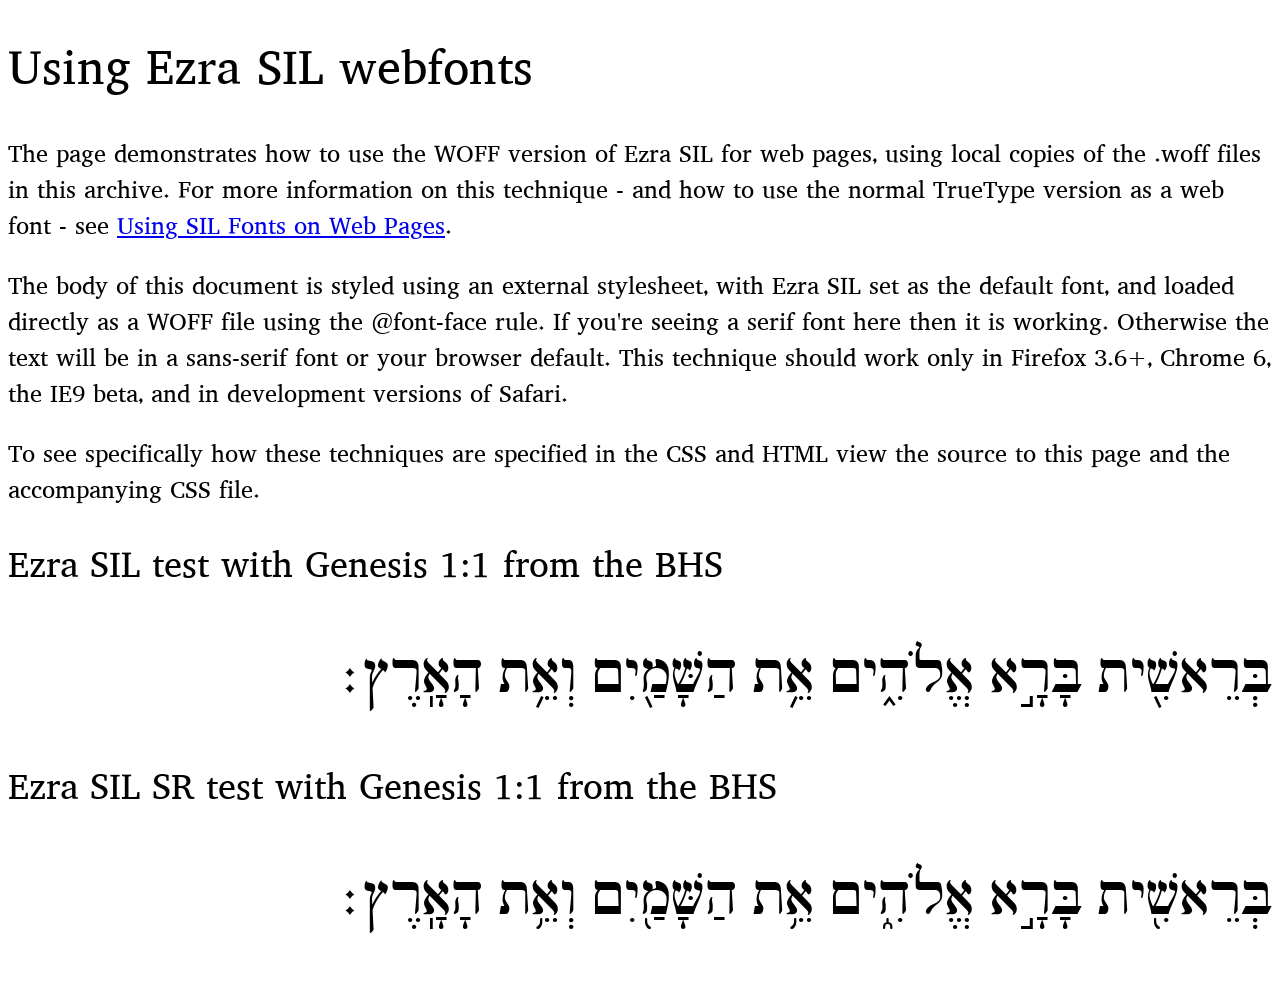
<file: EzraSIL/EzraSIL.html>
<!doctype html>
<!--
EzraSIL-WOFF-metadata.html
Ezra SIL v2.51
This file is part of the Ezra SIL font family 
(http://scripts.sil.org/EzraSIL_home). The Hebrew layout intelligence is 
copyright (c) 2003 & 2007 Ralph Hancock and John Hudson, and licensed 
under the MIT/X11 License (copied below). All other font software is 
copyright (c) 1997-2007, SIL International (http://www.sil.org/), 
with Reserved Font Names "SIL" and "Ezra", and is licensed under the 
SIL Open Font License, Version 1.1. You should have received a copy
of the license along with this Font Software. If not, go to
(http://scripts.sil.org/OFL) for all the details including a FAQ.
-->
<head>
	<link rel="stylesheet" href="EzraSIL.css" type="text/css">
	<meta charset="utf-8">
	<meta name="description" content="An example of using Ezra SIL on your web page via WOFF">
	<meta name="author" content="NRSI, SIL International: scripts.sil.org">

</head>
<body>
<div style="font-size: 150%;">
	
<h1>Using Ezra SIL webfonts</h1>

<p>The page demonstrates how to use the WOFF version of Ezra SIL for web pages, using local copies of the .woff files in this archive. For more information on this technique - and how to use the normal TrueType version as a web font - see <a href="http://scripts.sil.org/using_web_fonts">Using SIL Fonts on Web Pages</a>.</p>

<p>The body of this document is styled using an external stylesheet, with Ezra SIL set as the default font, and loaded directly as a WOFF file using the @font-face rule. If you're seeing a serif font here then it is working. Otherwise the text will be in a sans-serif font or your browser default. This technique should work only in Firefox 3.6+, Chrome 6, the IE9 beta, and in development versions of Safari.</p>
	
<p>To see specifically how these techniques are specified in the CSS and HTML view the source to this page and the accompanying CSS file.</p>


<h2>Ezra SIL test with Genesis 1:1 from the BHS</h2>
<p class=rtl>בְּרֵאשִׁ֖ית בָּרָ֣א אֱלֹהִ֑ים אֵ֥ת הַשָּׁמַ֖יִם וְאֵ֥ת הָאָֽרֶץ׃</p>

<h2>Ezra SIL SR test with Genesis 1:1 from the BHS</h2>
<p class=rtlSR>בְּרֵאשִׁ֖ית בָּרָ֣א אֱלֹהִ֑ים אֵ֥ת הַשָּׁמַ֖יִם וְאֵ֥ת הָאָֽרֶץ׃</p>
		
</body>
</html>
</file>
<file: EzraSIL/EzraSIL.css>
/*
EzraSIL-WOFF-metadata.html
Ezra SIL v2.51
This file is part of the Ezra SIL font family 
(http://scripts.sil.org/EzraSIL_home). The Hebrew layout intelligence is 
copyright (c) 2003 & 2007 Ralph Hancock and John Hudson, and licensed 
under the MIT/X11 License (copied below). All other font software is 
copyright (c) 1997-2007, SIL International (http://www.sil.org/), 
with Reserved Font Names "SIL" and "Ezra", and is licensed under the 
SIL Open Font License, Version 1.1. You should have received a copy
of the license along with this Font Software. If not, go to
(http://scripts.sil.org/OFL) for all the details including a FAQ.
*/

/* use Ezra SIL - Regular in .woff format */
@font-face {
  font-family: Ezra SIL;
  src: url(SILEOT.woff);
}

/* use Ezra SIL SR - Regular in .woff format */
@font-face {
  font-family: Ezra SIL SR;
  src: url(SILEOTSR.woff);
}

/* set body to use Andika New Basic in .woff format */
body {
  font-family: Ezra SIL, sans-serif;
    /* fall back to sans-serif so that it's really obvious if the fonts don't load */
}
/* remove bold styling from heading */
h1 {
  font-weight: normal;	
}
h2 {
  font-weight: normal;	
}
.rtl {
  font-family: Ezra SIL, sans-serif; font-size: 200%; direction: rtl; text-align: right;
    /* fall back to sans-serif so that it's really obvious if the fonts don't load */
}
.rtlSR {
  font-family: Ezra SIL SR, sans-serif; font-size: 200%; direction: rtl; text-align: right;
    /* fall back to sans-serif so that it's really obvious if the fonts don't load */
}
</file>
